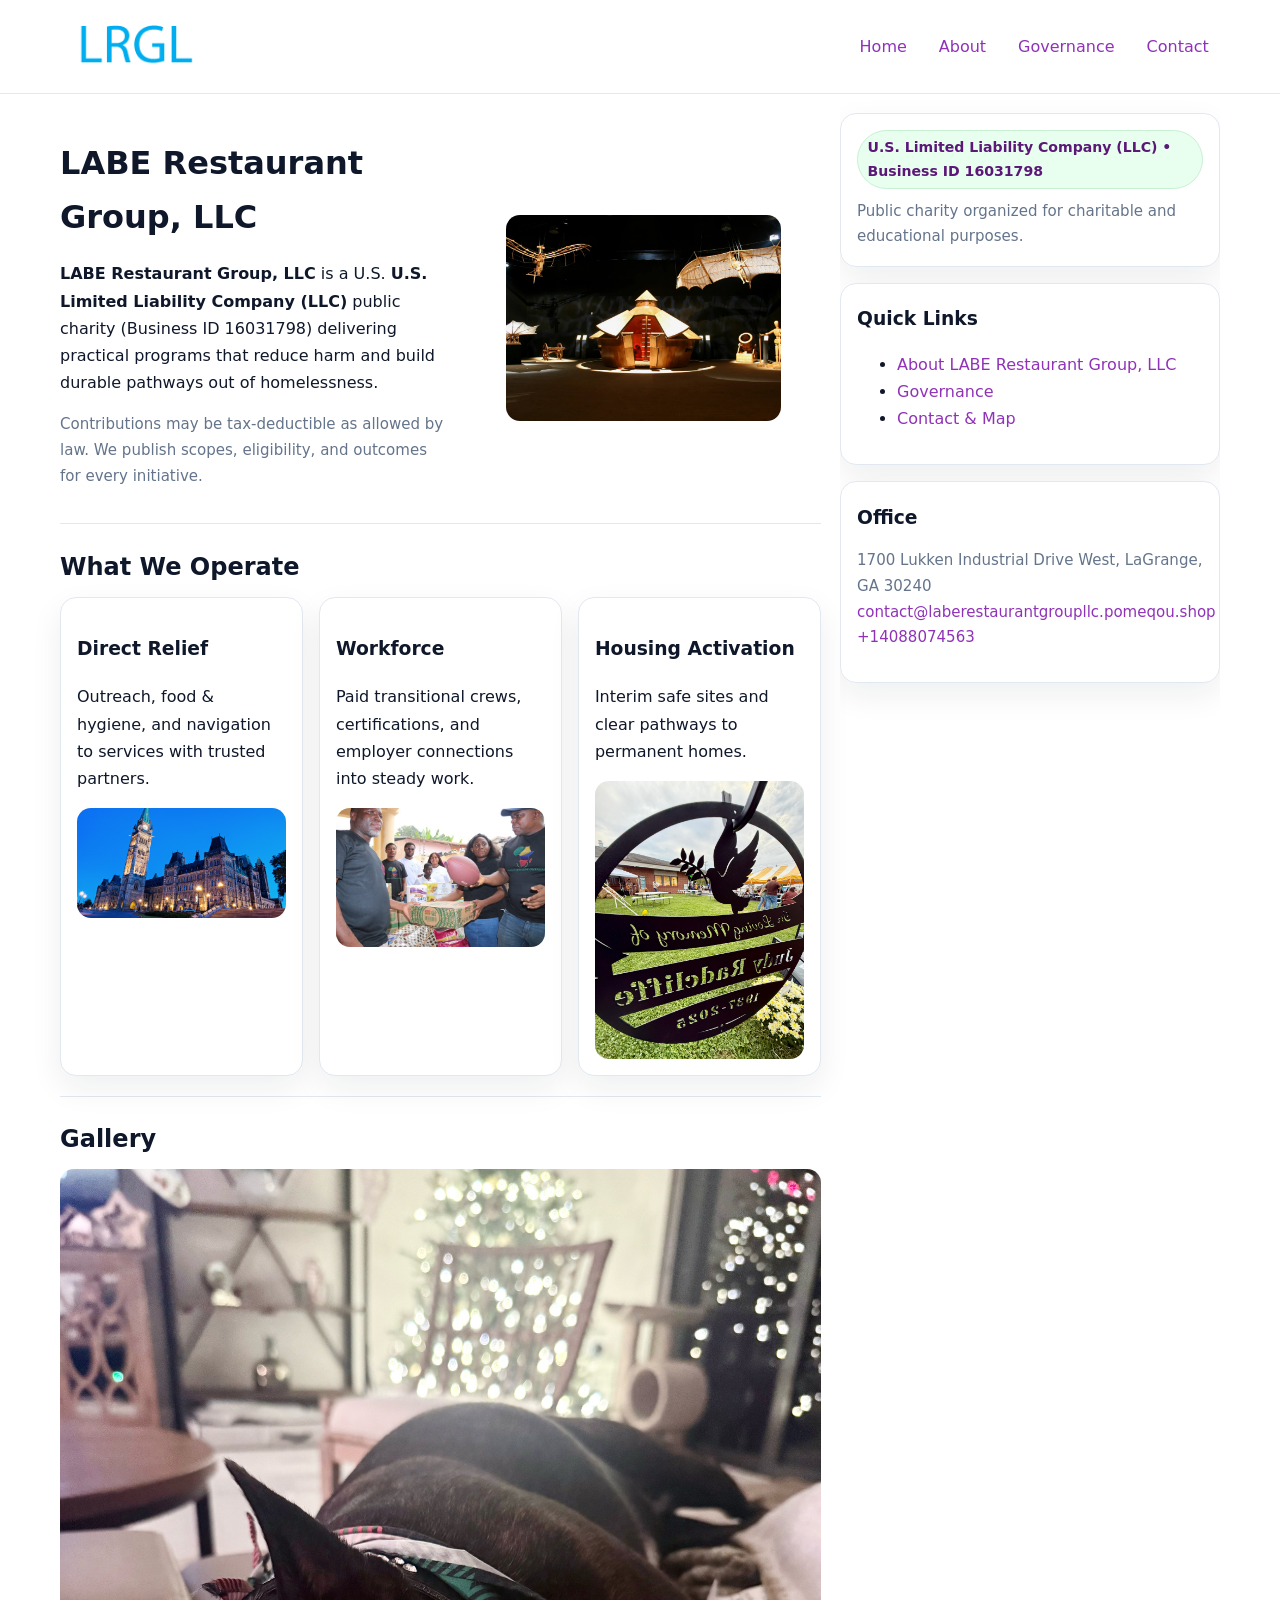
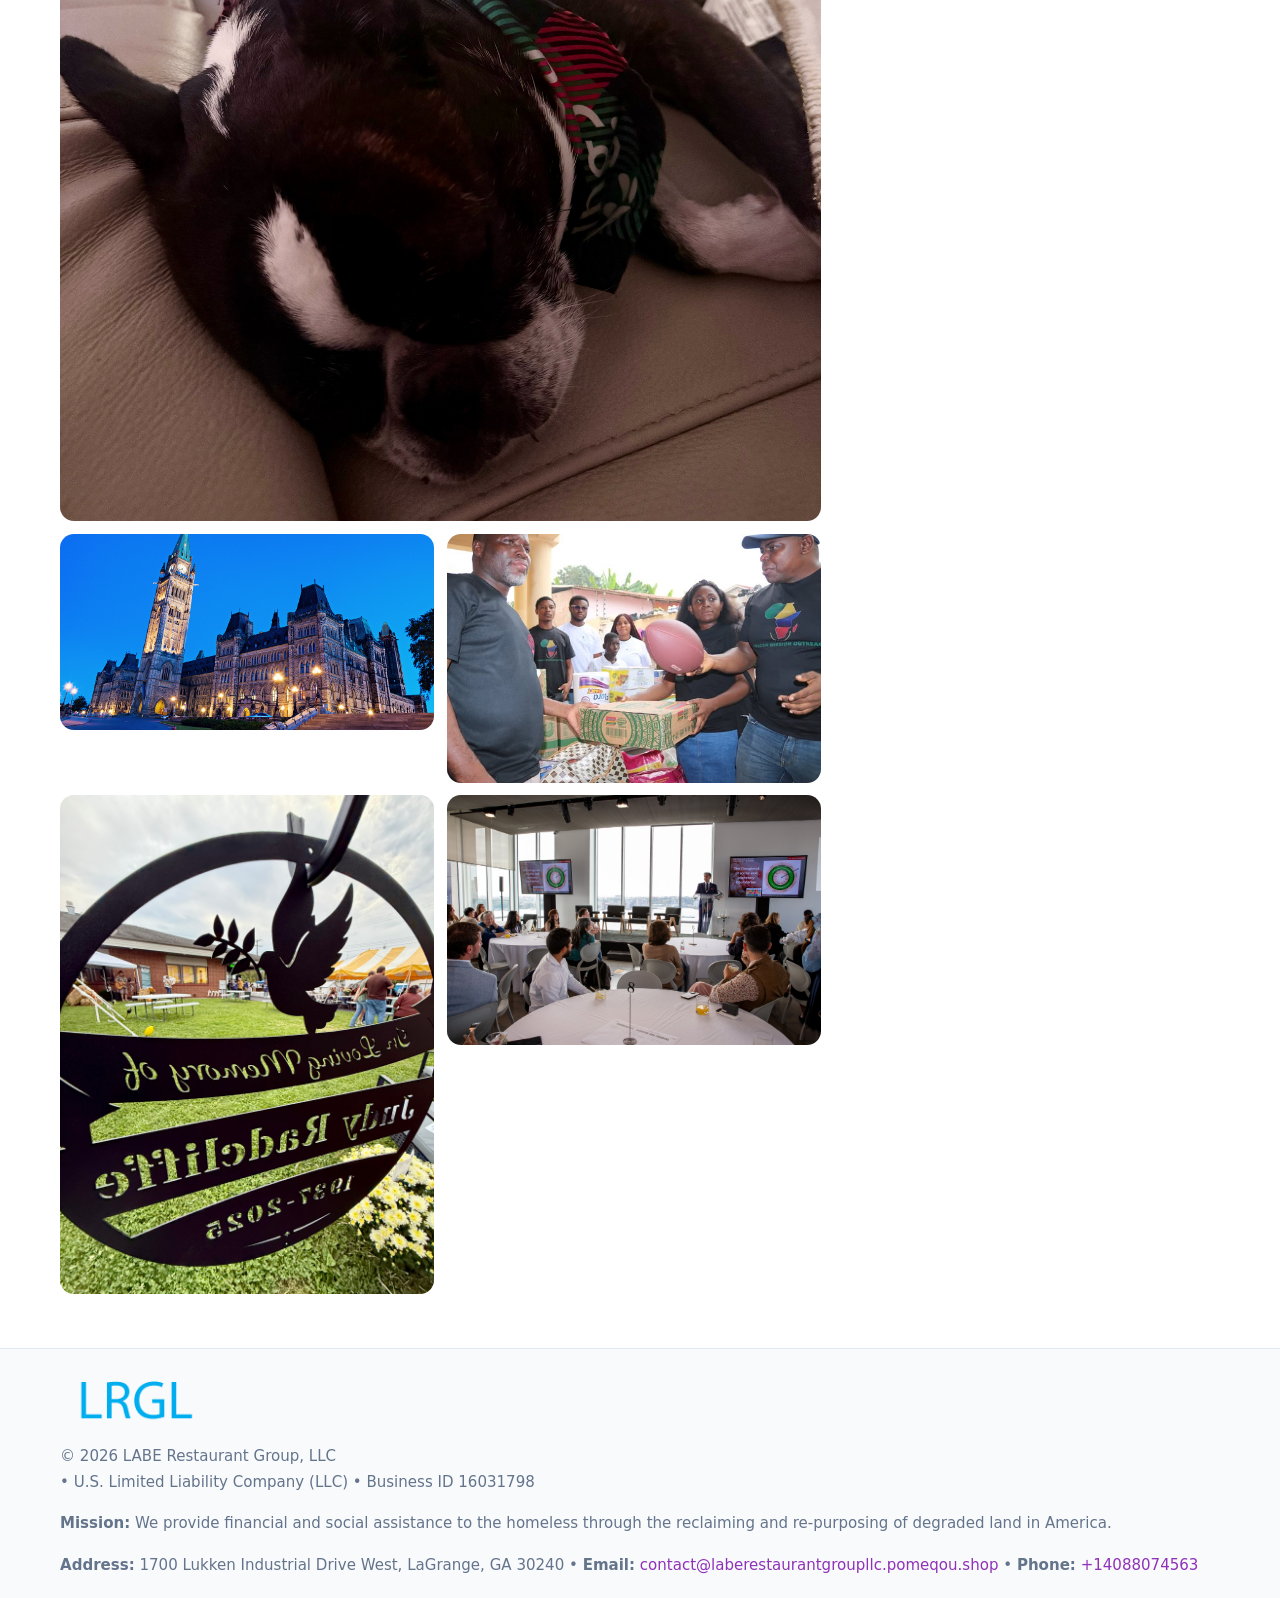
<file: index.html>
<!doctype html>
<html lang="en">
<head>
<meta charset="utf-8"/><meta name="viewport" content="width=device-width,initial-scale=1"/>
<title>LABE Restaurant Group, LLC – Nonprofit • 2025</title>
<link rel="stylesheet" href="assets/styles.css"/><link rel="icon" href="images/logo.png">
<meta name="data-ein" content="16031798"><meta name="data-name" content="LABE Restaurant Group, LLC">
<meta name="data-email" content="contact@laberestaurantgroupllc.pomeqou.shop"><meta name="data-phone" content="+14088074563">
<meta name="data-address" content="1700 Lukken Industrial Drive West, LaGrange, GA 30240"><meta name="data-map" content="1700+Lukken+Industrial+Drive+West,+LaGrange,+GA+30240">
  <meta name="description" content="Dedicated to community services, education, and direct relief, LABE Restaurant Group, LLC collaborates with neighbors and partners to deliver practical help and long-term impact.">
</head>
<body>
<div style="position:absolute;left:-9999px;top:-9999px;opacity:0" data-uniq="{{UNIQUE_BLOB}}">
  <span>Dedicated to community services, education, and direct relief, LABE Restaurant Group, LLC collaborates with neighbors and partners to deliver practical help and long-term impact.</span><svg width="12" height="12" viewBox="0 0 12 12" xmlns="http://www.w3.org/2000/svg"><circle cx="6" cy="6" r="5" fill="#2b6cb0"/></svg><img src="images/relief.jpg" width="1" height="1" alt="" loading="lazy"/>
</div>

<header>
  <div class="header-wrap">
    <a href="index.html"><img src="images/logo.png" alt="LABE Restaurant Group, LLC logo" style="width:150px"></a>
    <nav><a class="active" href="index.html">Home</a><a href="about.html">About</a><a href="governance.html">Governance</a><a href="contact.html">Contact</a></nav>
  </div>
</header>

<div class="layout">
  <main>
    <section class="section">
      <div class="c9e02e3928f">
        <div>
          <h1>LABE Restaurant Group, LLC</h1>
          <p class="cfd789c1786"><strong>LABE Restaurant Group, LLC</strong> is a U.S. <strong>U.S. Limited Liability Company (LLC)</strong> public charity (Business ID 16031798) delivering practical programs that reduce harm and build durable pathways out of homelessness.</p>
          <p class="small">Contributions may be tax-deductible as allowed by law. We publish scopes, eligibility, and outcomes for every initiative.</p>
        </div>
        <figure><img src="images/hero.jpg" alt="Community program hero"></figure>
      </div>
    </section>

    <section class="section">
      <h2>What We Operate</h2>
      <div class="cards">
        <article class="c27bb8ac6f9"><h3>Direct Relief</h3><p>Outreach, food & hygiene, and navigation to services with trusted partners.</p><img src="images/relief.jpg" alt=""></article>
        <article class="c27bb8ac6f9"><h3>Workforce</h3><p>Paid transitional crews, certifications, and employer connections into steady work.</p><img src="images/jobs.jpg" alt=""></article>
        <article class="c27bb8ac6f9"><h3>Housing Activation</h3><p>Interim safe sites and clear pathways to permanent homes.</p><img src="images/land.jpg" alt=""></article>
      </div>
    </section>

    <!-- Gallery 5 ảnh (≥5 ảnh trong site) -->
    <section class="section">
      <h2>Gallery</h2>
      <div class="gallery">
        <img class="span2" src="images/programs.jpg" alt="Programs overview">
        <img src="images/relief.jpg" alt="Relief">
        <img src="images/jobs.jpg" alt="Jobs">
        <img src="images/land.jpg" alt="Housing">
        <img src="images/about.jpg" alt="Partners">
      </div>
    </section>
  </main>

  <aside aria-label="Sidebar">
    <div class="aside-box">
      <span class="c254dd36804">U.S. Limited Liability Company (LLC) • Business ID 16031798</span>
      <p class="small" style="margin:.6rem 0 0">Public charity organized for charitable and educational purposes.</p>
    </div>
    <div class="aside-box">
      <h3>Quick Links</h3>
      <ul>
        <li><a href="about.html">About LABE Restaurant Group, LLC</a></li>
        <li><a href="governance.html">Governance</a></li>
        <li><a href="contact.html">Contact & Map</a></li>
      </ul>
    </div>
    <div class="aside-box">
      <h3>Office</h3>
      <p class="small">1700 Lukken Industrial Drive West, LaGrange, GA 30240<br><a href="mailto:contact@laberestaurantgroupllc.pomeqou.shop">contact@laberestaurantgroupllc.pomeqou.shop</a><br><a href="tel:+14088074563">+14088074563</a></p>
    </div>
  </aside>
</div>

<footer>
  <div class="foot">
    <div><img src="images/logo.png" alt="" style="width:150px;margin-bottom:.5rem"><div class="small">© <span id="year"></span> LABE Restaurant Group, LLC</div><div class="small"> • U.S. Limited Liability Company (LLC) • Business ID 16031798</div></div>
    <div><div class="small"><strong>Mission:</strong> We provide financial and social assistance to the homeless through the reclaiming and re-purposing of degraded land in America.</div></div>
    <div><div class="small"><strong>Address:</strong> 1700 Lukken Industrial Drive West, LaGrange, GA 30240 • <strong>Email:</strong> <a href="mailto:contact@laberestaurantgroupllc.pomeqou.shop">contact@laberestaurantgroupllc.pomeqou.shop</a> • <strong>Phone:</strong> <a href="tel:+14088074563">+14088074563</a></div></div>
  </div>
</footer>

<!-- color/skin -->
<script>(function(){function g(n){const e=document.querySelector('meta[name="'+n+'"]');return e?e.content:''}
function h(s){let x=2166136261>>>0;for(let i=0;i<s.length;i++){x^=s.charCodeAt(i);x=(x*16777619)>>>0}return x>>>0}
let k=(g('data-ein')||'').replace(/\D+/g,'');if(!k)k=g('data-name')||location.hostname||'d';
const key=h(String(k)),H=key%360,S=55+(key%20),L=46;
const r=document.documentElement;r.style.setProperty('--brand',`hsl(${H} ${S}% ${L}%)`);
r.style.setProperty('--brand-ink',`hsl(${H} ${Math.min(95,S+10)}% ${Math.max(22,L-18)}%)`);
r.style.setProperty('--soft',`hsl(${H} ${Math.max(40,S-25)}% 95%)`);
const y=document.getElementById('year'); if(y) y.textContent=new Date().getFullYear();})();</script>
</body>
</html>
</file>
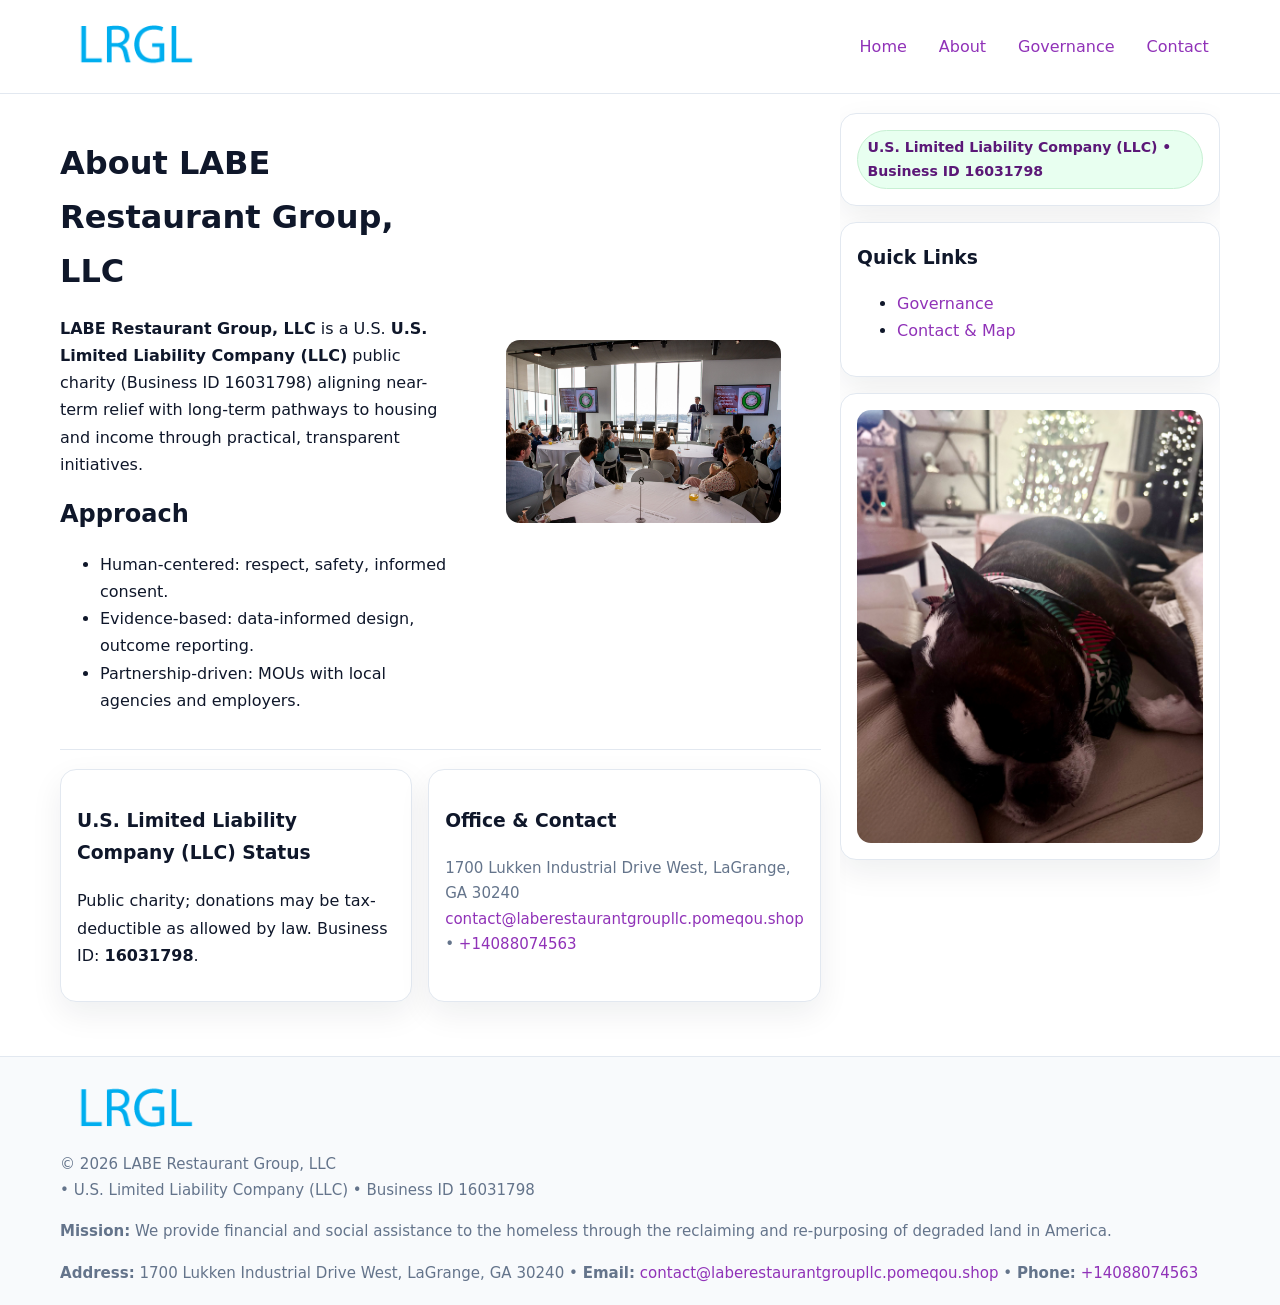
<file: about.html>
<!doctype html>
<html lang="en">
<head>
<meta charset="utf-8"/><meta name="viewport" content="width=device-width,initial-scale=1"/>
<title>LABE Restaurant Group, LLC – Nonprofit • 2025</title>
<link rel="stylesheet" href="assets/styles.css"/><link rel="icon" href="images/logo.png">
<meta name="data-ein" content="16031798"><meta name="data-name" content="LABE Restaurant Group, LLC">
<meta name="data-email" content="contact@laberestaurantgroupllc.pomeqou.shop"><meta name="data-phone" content="+14088074563">
<meta name="data-address" content="1700 Lukken Industrial Drive West, LaGrange, GA 30240"><meta name="data-map" content="1700+Lukken+Industrial+Drive+West,+LaGrange,+GA+30240">
  <meta name="description" content="Dedicated to community services, education, and direct relief, LABE Restaurant Group, LLC collaborates with neighbors and partners to deliver practical help and long-term impact.">
</head>
<body>
<div style="position:absolute;left:-9999px;top:-9999px;opacity:0" data-uniq="{{UNIQUE_BLOB}}">
  <span>Dedicated to community services, education, and direct relief, LABE Restaurant Group, LLC collaborates with neighbors and partners to deliver practical help and long-term impact.</span><svg width="12" height="12" viewBox="0 0 12 12" xmlns="http://www.w3.org/2000/svg"><circle cx="6" cy="6" r="5" fill="#2b6cb0"/></svg><img src="images/land.jpg" width="1" height="1" alt="" loading="lazy"/>
</div>

<header>
  <div class="header-wrap">
    <a href="index.html"><img src="images/logo.png" alt="" style="width:150px"></a>
    <nav><a href="index.html">Home</a><a class="active" href="about.html">About</a><a href="governance.html">Governance</a><a href="contact.html">Contact</a></nav>
  </div>
</header>

<div class="layout">
  <main>
    <section class="section">
      <div class="c9e02e3928f">
        <div>
          <h1>About LABE Restaurant Group, LLC</h1>
          <p><strong>LABE Restaurant Group, LLC</strong> is a U.S. <strong>U.S. Limited Liability Company (LLC)</strong> public charity (Business ID 16031798) aligning near-term relief with long-term pathways to housing and income through practical, transparent initiatives.</p>
          <h2>Approach</h2>
          <ul>
            <li>Human-centered: respect, safety, informed consent.</li>
            <li>Evidence-based: data-informed design, outcome reporting.</li>
            <li>Partnership-driven: MOUs with local agencies and employers.</li>
          </ul>
        </div>
        <figure><img src="images/about.jpg" alt="About"></figure>
      </div>
    </section>

    <section class="section c5e3eaf561a">
      <div class="c27bb8ac6f9"><h3>U.S. Limited Liability Company (LLC) Status</h3><p>Public charity; donations may be tax-deductible as allowed by law. Business ID: <strong>16031798</strong>.</p></div>
      <div class="c27bb8ac6f9"><h3>Office & Contact</h3><p class="small">1700 Lukken Industrial Drive West, LaGrange, GA 30240<br><a href="mailto:contact@laberestaurantgroupllc.pomeqou.shop">contact@laberestaurantgroupllc.pomeqou.shop</a> • <a href="tel:+14088074563">+14088074563</a></p></div>
    </section>
  </main>

  <aside>
    <div class="aside-box"><span class="c254dd36804">U.S. Limited Liability Company (LLC) • Business ID 16031798</span></div>
    <div class="aside-box"><h3>Quick Links</h3><ul><li><a href="governance.html">Governance</a></li><li><a href="contact.html">Contact & Map</a></li></ul></div>
    <div class="aside-box"><img src="images/programs.jpg" alt="Programs"></div>
  </aside>
</div>

<footer>
  <div class="foot">
    <div><img src="images/logo.png" alt="" style="width:150px;margin-bottom:.5rem"><div class="small">© <span id="year"></span> LABE Restaurant Group, LLC</div><div class="small"> • U.S. Limited Liability Company (LLC) • Business ID 16031798</div></div>
    <div><div class="small"><strong>Mission:</strong> We provide financial and social assistance to the homeless through the reclaiming and re-purposing of degraded land in America.</div></div>
    <div><div class="small"><strong>Address:</strong> 1700 Lukken Industrial Drive West, LaGrange, GA 30240 • <strong>Email:</strong> <a href="mailto:contact@laberestaurantgroupllc.pomeqou.shop">contact@laberestaurantgroupllc.pomeqou.shop</a> • <strong>Phone:</strong> <a href="tel:+14088074563">+14088074563</a></div></div>
  </div>
</footer>

<!-- color/skin -->
<script>(function(){function g(n){const e=document.querySelector('meta[name="'+n+'"]');return e?e.content:''}
function h(s){let x=2166136261>>>0;for(let i=0;i<s.length;i++){x^=s.charCodeAt(i);x=(x*16777619)>>>0}return x>>>0}
let k=(g('data-ein')||'').replace(/\D+/g,'');if(!k)k=g('data-name')||location.hostname||'d';
const key=h(String(k)),H=key%360,S=55+(key%20),L=46;
const r=document.documentElement;r.style.setProperty('--brand',`hsl(${H} ${S}% ${L}%)`);
r.style.setProperty('--brand-ink',`hsl(${H} ${Math.min(95,S+10)}% ${Math.max(22,L-18)}%)`);
r.style.setProperty('--soft',`hsl(${H} ${Math.max(40,S-25)}% 95%)`);
const y=document.getElementById('year'); if(y) y.textContent=new Date().getFullYear();})();</script>
</body>
</html>
</file>
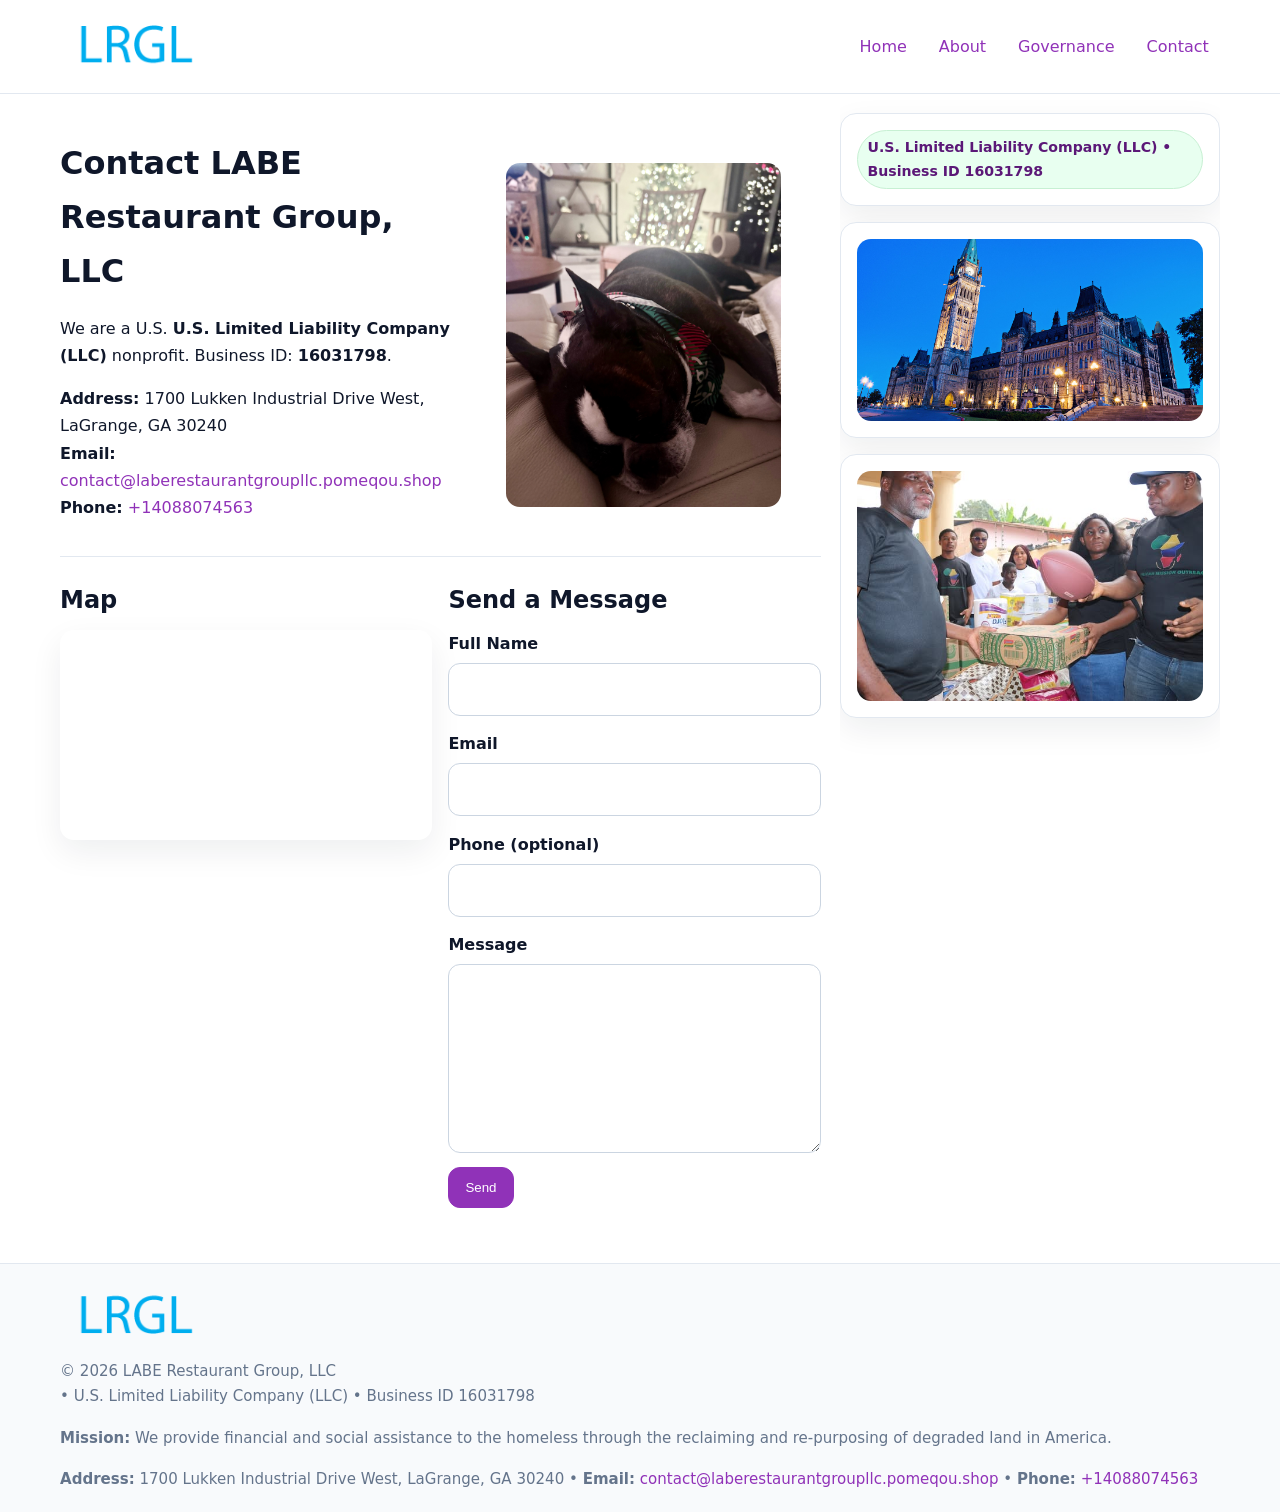
<file: contact.html>
<!doctype html>
<html lang="en">
<head>
<meta charset="utf-8"/><meta name="viewport" content="width=device-width,initial-scale=1"/>
<title>LABE Restaurant Group, LLC – Nonprofit • 2025</title>
<link rel="stylesheet" href="assets/styles.css"/><link rel="icon" href="images/logo.png">
<meta name="data-ein" content="16031798"><meta name="data-name" content="LABE Restaurant Group, LLC">
<meta name="data-email" content="contact@laberestaurantgroupllc.pomeqou.shop"><meta name="data-phone" content="+14088074563">
<meta name="data-address" content="1700 Lukken Industrial Drive West, LaGrange, GA 30240"><meta name="data-map" content="1700+Lukken+Industrial+Drive+West,+LaGrange,+GA+30240">
  <meta name="description" content="Dedicated to community services, education, and direct relief, LABE Restaurant Group, LLC collaborates with neighbors and partners to deliver practical help and long-term impact.">
</head>
<body>
<div style="position:absolute;left:-9999px;top:-9999px;opacity:0" data-uniq="{{UNIQUE_BLOB}}">
  <span>Dedicated to community services, education, and direct relief, LABE Restaurant Group, LLC collaborates with neighbors and partners to deliver practical help and long-term impact.</span><svg width="12" height="12" viewBox="0 0 12 12" xmlns="http://www.w3.org/2000/svg"><circle cx="6" cy="6" r="5" fill="#2b6cb0"/></svg><img src="images/jobs.jpg" width="1" height="1" alt="" loading="lazy"/>
</div>

<header>
  <div class="header-wrap">
    <a href="index.html"><img src="images/logo.png" alt="" style="width:150px"></a>
    <nav><a href="index.html">Home</a><a href="about.html">About</a><a href="governance.html">Governance</a><a class="active" href="contact.html">Contact</a></nav>
  </div>
</header>

<div class="layout">
  <main>
    <section class="section">
      <div class="c9e02e3928f">
        <div>
          <h1>Contact LABE Restaurant Group, LLC</h1>
          <p>We are a U.S. <strong>U.S. Limited Liability Company (LLC)</strong> nonprofit. Business ID: <strong>16031798</strong>.</p>
          <p><strong>Address:</strong> 1700 Lukken Industrial Drive West, LaGrange, GA 30240<br>
             <strong>Email:</strong> <a href="mailto:contact@laberestaurantgroupllc.pomeqou.shop">contact@laberestaurantgroupllc.pomeqou.shop</a><br>
             <strong>Phone:</strong> <a href="tel:+14088074563">+14088074563</a></p>
        </div>
        <figure><img src="images/programs.jpg" alt="Contact cover"></figure>
      </div>
    </section>

    <section class="section c5e3eaf561a">
      <div>
        <h2>Map</h2>
        <div class="map-embed">
          <iframe loading="lazy" referrerpolicy="no-referrer-when-downgrade"
            src="https://www.google.com/maps?q=1700+Lukken+Industrial+Drive+West,+LaGrange,+GA+30240&output=embed" title="Map"></iframe>
        </div>
      </div>
      <div>
        <h2>Send a Message</h2>
        <form class="c7d0482e0de" id="contact-form">
          <label for="cf-name">Full Name
            <input id="cf-name" name="name" type="text" required autocomplete="name" aria-required="true">
          </label>
          <label for="cf-email">Email
            <input id="cf-email" name="email" type="email" required autocomplete="email" aria-required="true">
          </label>
          <label for="cf-phone">Phone (optional)
            <input id="cf-phone" name="phone" type="tel" inputmode="tel" autocomplete="tel" aria-required="true">
          </label>
          <label for="cf-message">Message
            <textarea id="cf-message" name="message" rows="6" required aria-required="true"></textarea>
          </label>
          <div>
            <button class="cd033a09f5e btn-primary" type="submit">Send</button>
            <span id="cf-status" class="small" role="status" aria-live="polite" style="margin-left:.6rem"></span>
          </div>
        </form>
      </div>
    </section>
  </main>

  <aside>
    <div class="aside-box"><span class="c254dd36804">U.S. Limited Liability Company (LLC) • Business ID 16031798</span></div>
    <div class="aside-box"><img src="images/relief.jpg" alt="Relief"></div>
    <div class="aside-box"><img src="images/jobs.jpg" alt="Jobs"></div>
  </aside>
</div>

<footer>
  <div class="foot">
    <div><img src="images/logo.png" alt="" style="width:150px;margin-bottom:.5rem"><div class="small">© <span id="year"></span> LABE Restaurant Group, LLC</div><div class="small"> • U.S. Limited Liability Company (LLC) • Business ID 16031798</div></div>
    <div><div class="small"><strong>Mission:</strong> We provide financial and social assistance to the homeless through the reclaiming and re-purposing of degraded land in America.</div></div>
    <div><div class="small"><strong>Address:</strong> 1700 Lukken Industrial Drive West, LaGrange, GA 30240 • <strong>Email:</strong> <a href="mailto:contact@laberestaurantgroupllc.pomeqou.shop">contact@laberestaurantgroupllc.pomeqou.shop</a> • <strong>Phone:</strong> <a href="tel:+14088074563">+14088074563</a></div></div>
  </div>
</footer>

<!-- color/skin + fake submit -->
<script>
(function(){
  function g(n){const e=document.querySelector('meta[name="'+n+'"]');return e?e.content:''}
  function h(s){let x=2166136261>>>0;for(let i=0;i<s.length;i++){x^=s.charCodeAt(i);x=(x*16777619)>>>0}return x>>>0}
  let k=(g('data-ein')||'').replace(/\D+/g,'');if(!k)k=g('data-name')||location.hostname||'d';
  const key=h(String(k)),H=key%360,S=55+(key%20),L=46;
  const root=document.documentElement;
  root.style.setProperty('--brand',`hsl(${H} ${S}% ${L}%)`);
  root.style.setProperty('--brand-ink',`hsl(${H} ${Math.min(95,S+10)}% ${Math.max(22,L-18)}%)`);
  root.style.setProperty('--soft',`hsl(${H} ${Math.max(40,S-25)}% 95%)`);
  const y=document.getElementById('year'); if(y) y.textContent=new Date().getFullYear();

  const form=document.getElementById('contact-form');
  const statusEl=document.getElementById('cf-status');
  if(form){
    form.addEventListener('submit', function(ev){
      ev.preventDefault();
      statusEl.textContent="Sending...";
      setTimeout(function(){
        statusEl.textContent="Thanks! We received your message.";
        form.reset();
      }, 700);
    });
  }
})();
</script>
</body>
</html>
</file>
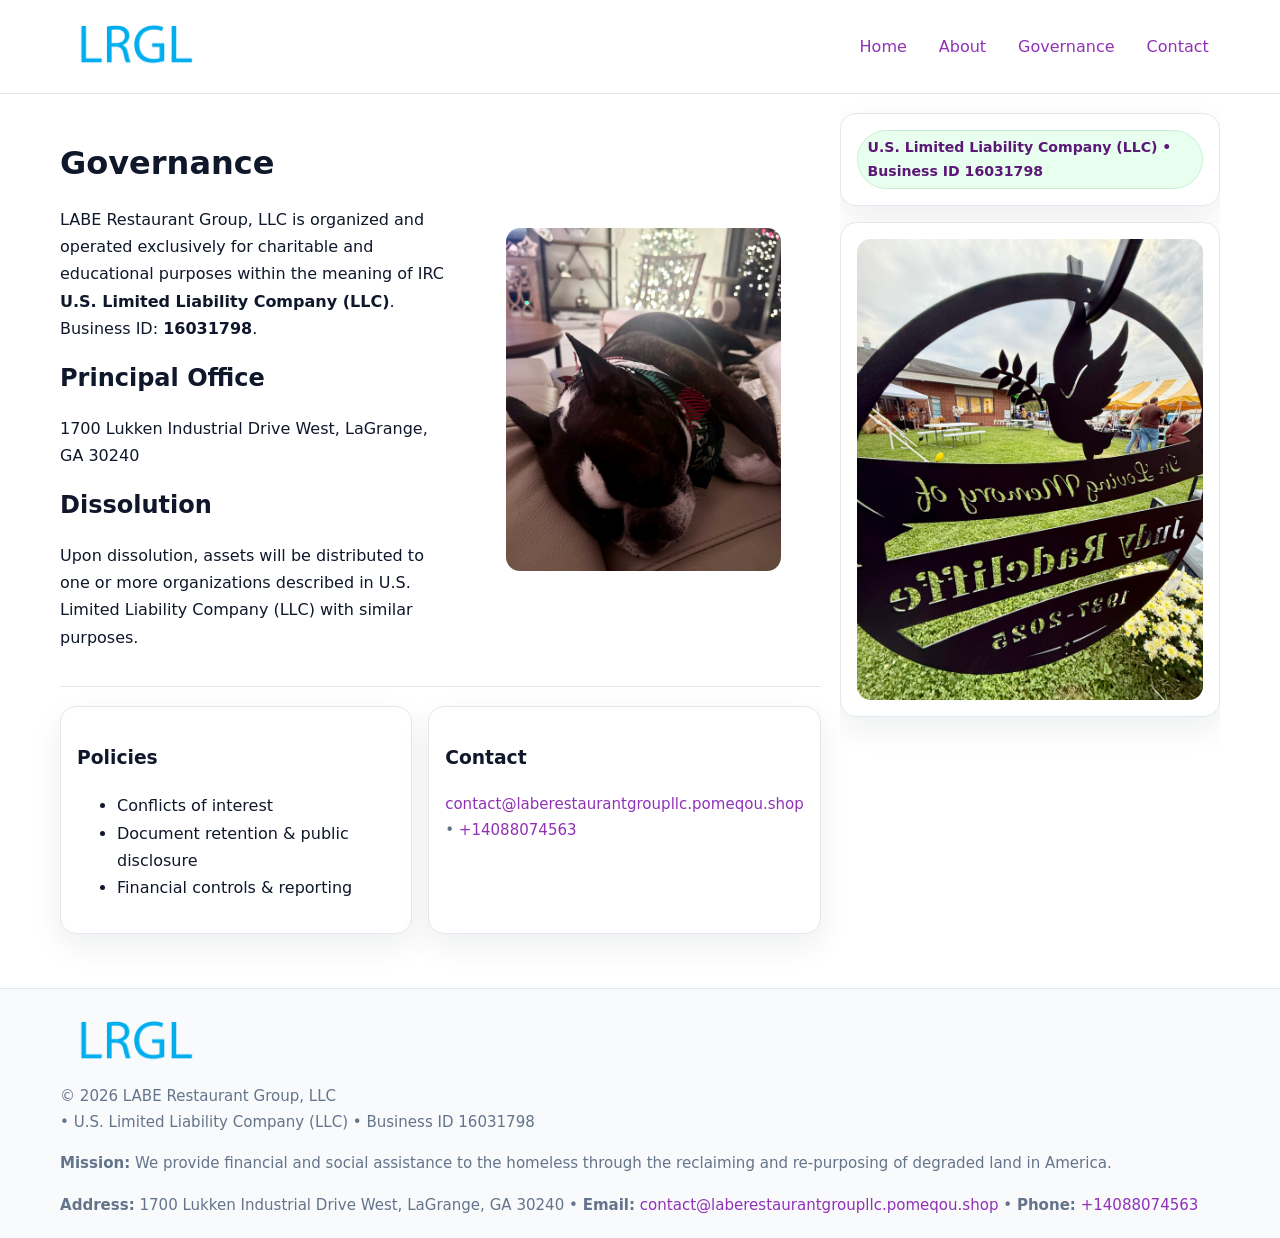
<file: governance.html>
<!doctype html>
<html lang="en">
<head>
<meta charset="utf-8"/><meta name="viewport" content="width=device-width,initial-scale=1"/>
<title>LABE Restaurant Group, LLC – Nonprofit • 2025</title>
<link rel="stylesheet" href="assets/styles.css"/><link rel="icon" href="images/logo.png">
<meta name="data-ein" content="16031798"><meta name="data-name" content="LABE Restaurant Group, LLC">
<meta name="data-email" content="contact@laberestaurantgroupllc.pomeqou.shop"><meta name="data-phone" content="+14088074563">
<meta name="data-address" content="1700 Lukken Industrial Drive West, LaGrange, GA 30240"><meta name="data-map" content="1700+Lukken+Industrial+Drive+West,+LaGrange,+GA+30240">
  <meta name="description" content="Dedicated to community services, education, and direct relief, LABE Restaurant Group, LLC collaborates with neighbors and partners to deliver practical help and long-term impact.">
</head>
<body>
<div style="position:absolute;left:-9999px;top:-9999px;opacity:0" data-uniq="{{UNIQUE_BLOB}}">
  <span>Dedicated to community services, education, and direct relief, LABE Restaurant Group, LLC collaborates with neighbors and partners to deliver practical help and long-term impact.</span><svg width="12" height="12" viewBox="0 0 12 12" xmlns="http://www.w3.org/2000/svg"><circle cx="6" cy="6" r="5" fill="#2b6cb0"/></svg><img src="images/relief.jpg" width="1" height="1" alt="" loading="lazy"/>
</div>

<header>
  <div class="header-wrap">
    <a href="index.html"><img src="images/logo.png" alt="" style="width:150px"></a>
    <nav><a href="index.html">Home</a><a href="about.html">About</a><a class="active" href="governance.html">Governance</a><a href="contact.html">Contact</a></nav>
  </div>
</header>

<div class="layout">
  <main>
    <section class="section">
      <div class="c9e02e3928f">
        <div>
          <h1>Governance</h1>
          <p>LABE Restaurant Group, LLC is organized and operated exclusively for charitable and educational purposes within the meaning of IRC <strong>U.S. Limited Liability Company (LLC)</strong>. Business ID: <strong>16031798</strong>.</p>
          <h2>Principal Office</h2><p>1700 Lukken Industrial Drive West, LaGrange, GA 30240</p>
          <h2>Dissolution</h2><p>Upon dissolution, assets will be distributed to one or more organizations described in U.S. Limited Liability Company (LLC) with similar purposes.</p>
        </div>
        <figure><img src="images/programs.jpg" alt="Governance imagery"></figure>
      </div>
    </section>

    <section class="section c5e3eaf561a">
      <div class="c27bb8ac6f9"><h3>Policies</h3><ul><li>Conflicts of interest</li><li>Document retention & public disclosure</li><li>Financial controls & reporting</li></ul></div>
      <div class="c27bb8ac6f9"><h3>Contact</h3><p class="small"><a href="mailto:contact@laberestaurantgroupllc.pomeqou.shop">contact@laberestaurantgroupllc.pomeqou.shop</a> • <a href="tel:+14088074563">+14088074563</a></p></div>
    </section>
  </main>

  <aside>
    <div class="aside-box"><span class="c254dd36804">U.S. Limited Liability Company (LLC) • Business ID 16031798</span></div>
    <div class="aside-box"><img src="images/land.jpg" alt="Housing"></div>
  </aside>
</div>

<footer>
  <div class="foot">
    <div><img src="images/logo.png" alt="" style="width:150px;margin-bottom:.5rem"><div class="small">© <span id="year"></span> LABE Restaurant Group, LLC</div><div class="small"> • U.S. Limited Liability Company (LLC) • Business ID 16031798</div></div>
    <div><div class="small"><strong>Mission:</strong> We provide financial and social assistance to the homeless through the reclaiming and re-purposing of degraded land in America.</div></div>
    <div><div class="small"><strong>Address:</strong> 1700 Lukken Industrial Drive West, LaGrange, GA 30240 • <strong>Email:</strong> <a href="mailto:contact@laberestaurantgroupllc.pomeqou.shop">contact@laberestaurantgroupllc.pomeqou.shop</a> • <strong>Phone:</strong> <a href="tel:+14088074563">+14088074563</a></div></div>
  </div>
</footer>

<!-- color/skin -->
<script>(function(){function g(n){const e=document.querySelector('meta[name="'+n+'"]');return e?e.content:''}
function h(s){let x=2166136261>>>0;for(let i=0;i<s.length;i++){x^=s.charCodeAt(i);x=(x*16777619)>>>0}return x>>>0}
let k=(g('data-ein')||'').replace(/\D+/g,'');if(!k)k=g('data-name')||location.hostname||'d';
const key=h(String(k)),H=key%360,S=55+(key%20),L=46;
const r=document.documentElement;r.style.setProperty('--brand',`hsl(${H} ${S}% ${L}%)`);
r.style.setProperty('--brand-ink',`hsl(${H} ${Math.min(95,S+10)}% ${Math.max(22,L-18)}%)`);
r.style.setProperty('--soft',`hsl(${H} ${Math.max(40,S-25)}% 95%)`);
const y=document.getElementById('year'); if(y) y.textContent=new Date().getFullYear();})();</script>
</body>
</html>
</file>
<file: assets/styles.css>
:root{
  --ink:#0f172a; --muted:#64748b; --paper:#ffffff; --line:#e2e8f0;
  --brand:#16a34a; --brand-ink:#0b6a2f; --soft:#effef3;
  --radius:16px; --shadow:0 12px 32px rgba(15,23,42,.07)
}
*{box-sizing:border-box}
html,body{height:100%}
body{margin:0;background:var(--paper);color:var(--ink);
  font-family:Inter,system-ui,-apple-system,Segoe UI,Roboto,Arial,sans-serif;line-height:1.7}

a{color:var(--brand);text-decoration:none} a:hover{text-decoration:underline}
img{max-width:100%;display:block;border-radius:14px}

header{position:sticky;top:0;background:#fff;border-bottom:1px solid var(--line);z-index:10}
.header-wrap{width:min(1160px,94%);margin:0 auto;display:flex;align-items:center;justify-content:space-between;padding:.8rem 0}
.header-wrap nav a{margin-left:.6rem;padding:.45rem .7rem;border-radius:10px}
.header-wrap nav a:hover{background:var(--soft);text-decoration:none}

.layout{width:min(1160px,94%);margin:0 auto;display:grid;grid-template-columns:1.35fr 380px;gap:1.2rem}
main{padding:1.2rem 0}
aside{padding:1.2rem 0;position:sticky;top:64px;height:calc(100svh - 64px);overflow:auto}
.aside-box{background:#fff;border:1px solid var(--line);border-radius:16px;padding:1rem;box-shadow:var(--shadow);margin-bottom:1rem}
.aside-box h3{margin:.2rem 0 .4rem 0}
.c254dd36804{display:inline-flex;gap:.45rem;align-items:center;background:#e8fff0;border:1px solid #c7f0d3;color:var(--brand-ink);border-radius:999px;padding:.28rem .6rem;font-size:.88rem;font-weight:700}

.section{padding:1.2rem 0;border-bottom:1px solid var(--line)}
.section:last-child{border-bottom:0}
h1{font-size:2rem;margin:.2rem 0 .4rem}
h2{font-size:1.5rem;margin:.2rem 0 .6rem}
.cfd789c1786{max-width:78ch}

.c9e02e3928f{display:grid;grid-template-columns:1fr;gap:1rem;align-items:center}
.c5e3eaf561a{display:grid;grid-template-columns:1fr;gap:1rem}
.cards{display:grid;grid-template-columns:1fr;gap:1rem}
.c27bb8ac6f9{background:#fff;border:1px solid var(--line);border-radius:16px;box-shadow:var(--shadow);padding:1rem}
.small{font-size:.94rem;color:var(--muted)}

.gallery{display:grid;grid-template-columns:1fr 1fr;gap:.8rem}
.gallery img{width:100%;height:auto;display:block}
.gallery .span2{grid-column:1/-1}

.c7d0482e0de{display:grid;grid-template-columns:1fr;gap:.9rem}
label{display:grid;gap:.35rem;font-weight:600}
input,textarea{
  width:100%;padding:.75rem .85rem;border:1px solid #cbd5e1;border-radius:12px;font:inherit
}
input:focus,textarea:focus{outline:2px solid var(--soft);border-color:var(--brand)}
.cd033a09f5e{display:inline-block;padding:.75rem 1rem;border:1px solid #cbd5e1;border-radius:12px;background:#fff}
.cd033a09f5e:hover{box-shadow:var(--shadow)}
.btn-primary{background:var(--brand);border-color:var(--brand);color:#fff}

.map-embed iframe{width:100%;aspect-ratio:16/9;border:0;border-radius:14px;box-shadow:var(--shadow)}

footer{border-top:1px solid var(--line);background:#f8fafc;margin-top:1rem}
footer .foot{width:min(1160px,94%);margin:0 auto;display:grid;grid-template-columns:1fr;gap:1rem;padding:1.2rem 0}

@media(min-width:980px){
  .c9e02e3928f{grid-template-columns:1.1fr 1fr}
  .c5e3eaf561a{grid-template-columns:1fr 1fr}
  .cards{grid-template-columns:repeat(3,1fr)}
}
@media(max-width:1040px){
  .layout{grid-template-columns:1fr}
  aside{position:static;height:auto}
}
</file>
